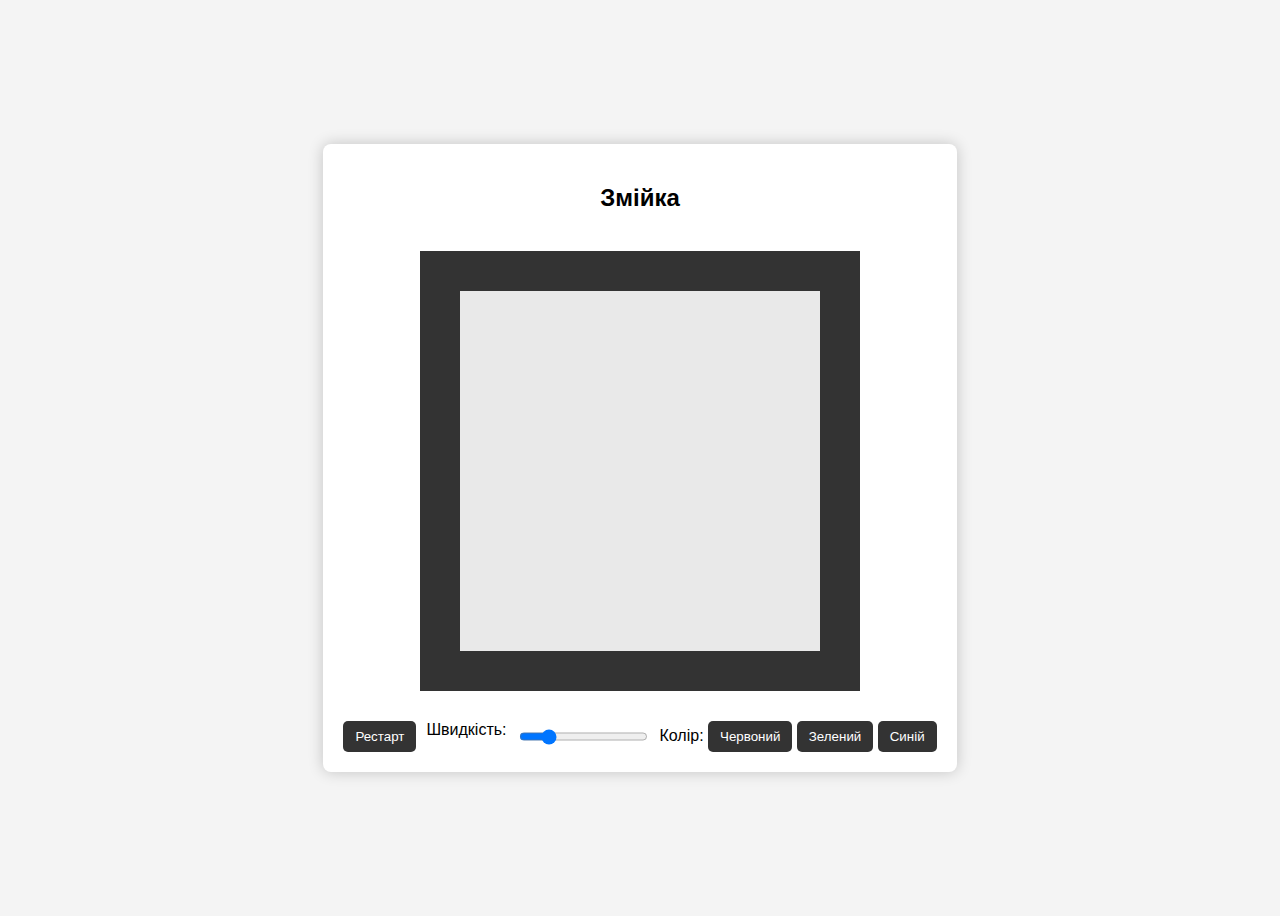
<file: snake.html>
<!DOCTYPE html>
<html lang="en">
<head>
    <meta charset="UTF-8">
    <title>Snake Game</title>
    <style>
        body {
            font-family: Arial, sans-serif;
            background-color: #f4f4f4;
            display: flex;
            justify-content: center;
            align-items: center;
            height: 100vh;
        }
        #game {
            background-color: #fff;
            padding: 20px;
            border-radius: 8px;
            box-shadow: 0 0 15px rgba(0,0,0,0.2);
            display: flex;
            flex-direction: column;
            align-items: center;
        }
        #gameCanvas {
            border: 20px solid #333;
            background-color: #e9e9e9;
            margin: 20px 0;
        }
        #controls {
            display: flex;
            gap: 10px;
            margin-top: 10px;
        }
        button {
            padding: 8px 12px;
            background-color: #333;
            color: #fff;
            border: none;
            border-radius: 5px;
            cursor: pointer;
            transition: background-color 0.3s;
        }
        button:hover {
            background-color: #555;
        }
    </style>
</head>
<body>
<div id="game">
    <h2>Змійка</h2>
    <canvas id="gameCanvas" width="400" height="400"></canvas>
    <div id="controls">
        <button onclick="restartGame()">Рестарт</button>
        <label for="speedRange">Швидкість:</label>
        <input type="range" id="speedRange" min="50" max="300" step="50" value="100" onchange="changeSpeed(this.value)">
        <div id="colorOptions">
            <label>Колір: </label>
            <button onclick="changeColor('#FF0000')">Червоний</button>
            <button onclick="changeColor('#00FF00')">Зелений</button>
            <button onclick="changeColor('#0000FF')">Синій</button>
        </div>
    </div>
</div>

<script>
    const canvas = document.getElementById("gameCanvas");
    const ctx = canvas.getContext("2d");
    const boxSize = 20;
    let speed = 100;
    let snake;
    let food;
    let d;
    let snakeColor = '#FF0000';

    document.addEventListener("keydown", getDirection);

    function getDirection(event) {
        if (event.keyCode == 37 && d != "RIGHT") d = "LEFT";
        if (event.keyCode == 38 && d != "DOWN") d = "UP";
        if (event.keyCode == 39 && d != "LEFT") d = "RIGHT";
        if (event.keyCode == 40 && d != "UP") d = "DOWN";
    }

    function createSnake() {
        snake = [];
        for (let i = 3; i >= 0; i--) {
            snake.push({ x: i, y: 0 });
        }
    }

    function createFood() {
        food = {
            x: Math.floor(Math.random() * (canvas.width / boxSize)),
            y: Math.floor(Math.random() * (canvas.height / boxSize))
        };
    }

    function draw() {
        ctx.clearRect(0, 0, canvas.width, canvas.height);

        for (let i = 0; i < snake.length; i++) {
            ctx.fillStyle = snakeColor;
            ctx.fillRect(snake[i].x * boxSize, snake[i].y * boxSize, boxSize, boxSize);
        }

        ctx.fillStyle = 'red';
        ctx.fillRect(food.x * boxSize, food.y * boxSize, boxSize, boxSize);

        let snakeX = snake[0].x;
        let snakeY = snake[0].y;

        if (d == "LEFT") snakeX--;
        if (d == "UP") snakeY--;
        if (d == "RIGHT") snakeX++;
        if (d == "DOWN") snakeY++;

        if (snakeX == food.x && snakeY == food.y) {
            createFood();
        } else {
            snake.pop();
        }

        let newHead = {
            x: snakeX,
            y: snakeY
        };

        snake.unshift(newHead);

        // Рисуємо стіни
        for (let i = 0; i <= canvas.width / boxSize; i++) {
            ctx.fillStyle = "#333";
            ctx.fillRect(i * boxSize, 0, boxSize, boxSize); // верхня стіна
            ctx.fillRect(i * boxSize, canvas.height - boxSize, boxSize, boxSize); // нижня стіна
        }
        for (let i = 0; i <= canvas.height / boxSize; i++) {
            ctx.fillStyle = "#333";
            ctx.fillRect(0, i * boxSize, boxSize, boxSize); // ліва стіна
            ctx.fillRect(canvas.width - boxSize, i * boxSize, boxSize, boxSize); // права стіна
        }

        // Перевірка на зіткнення зі стіною
        if (snakeX < 0 || snakeY < 0 || snakeX >= canvas.width / boxSize || snakeY >= canvas.height / boxSize) {
            restartGame();
        }
    }

    setInterval(draw, speed);

    function restartGame() {
        snake = [];
        createSnake();
        createFood();
        d = undefined;
        speed = 100;
        document.getElementById('speedRange').value = 100;
    }

    function changeSpeed(newSpeed) {
        speed = 300 - newSpeed;
    }

    function changeColor(color) {
        snakeColor = color;
    }

    createSnake();
    createFood();
</script>
</body>
</html>
</file>
